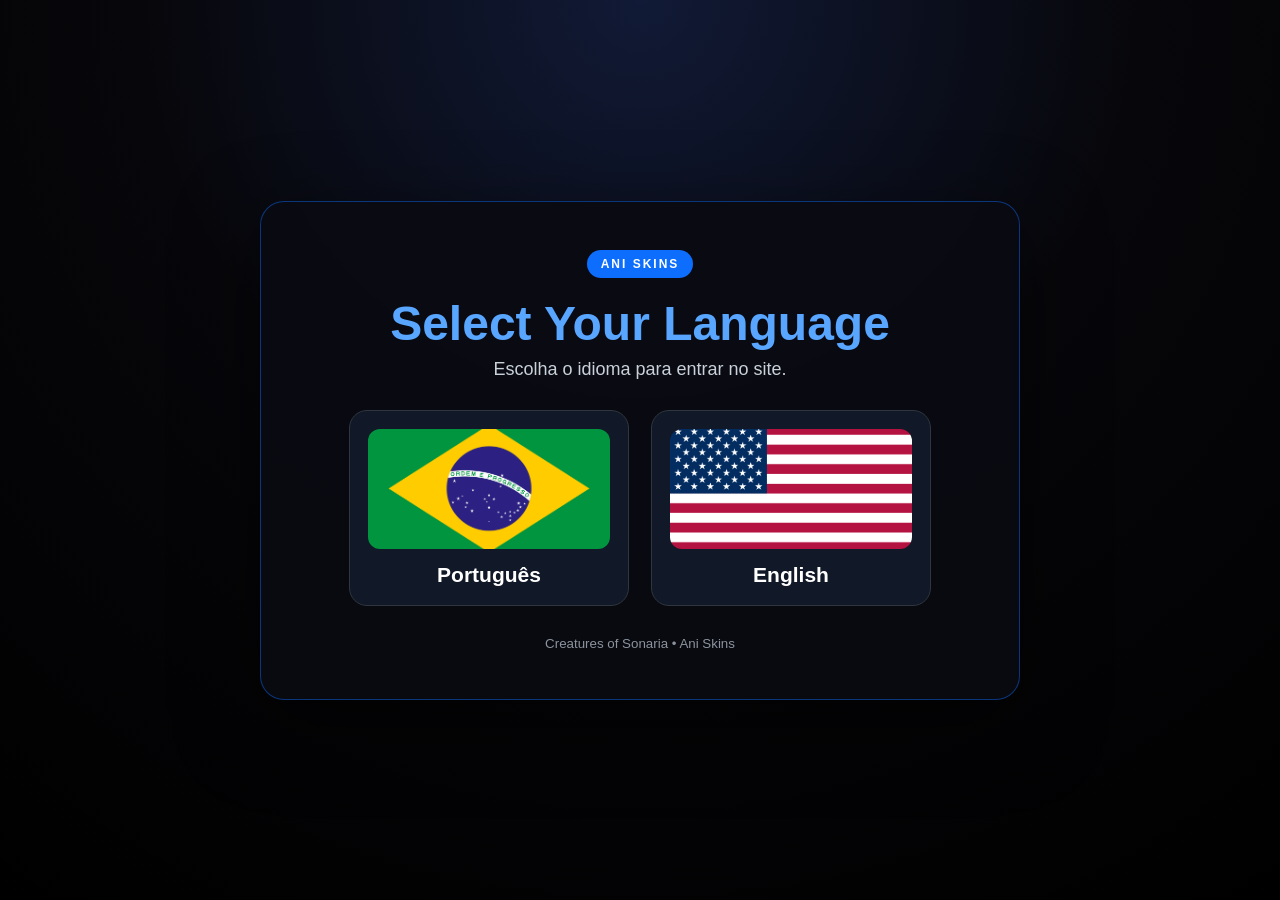
<file: index.html>
<!doctype html>
<html lang="pt-br">
<head>
  <meta charset="utf-8">
  <meta name="viewport" content="width=device-width, initial-scale=1">
  <meta name="description" content="Ani Skins - Creatures of Sonaria">
  <link rel="shortcut icon" type="image/png" href="assets/ani/anilogo.png">
  <title>Ani Skins</title>
  <link rel="stylesheet" href="assets/css/menu.css">
</head>
<body>
  <main class="language-menu">
    <div class="menu-card">
      <div class="badge">ANI SKINS</div>
      <h1>Select Your Language</h1>
      <p>Escolha o idioma para entrar no site.</p>
      <div class="language-options">
        <a class="language-button" href="br.html">
          <img src="assets/img/brazil.png" alt="Bandeira do Brasil">
          <span>Português</span>
        </a>
        <a class="language-button" href="en.html">
          <img src="assets/img/united.png" alt="United States flag">
          <span>English</span>
        </a>
      </div>
      <small>Creatures of Sonaria • Ani Skins</small>
    </div>
  </main>
</body>
</html>
</file>
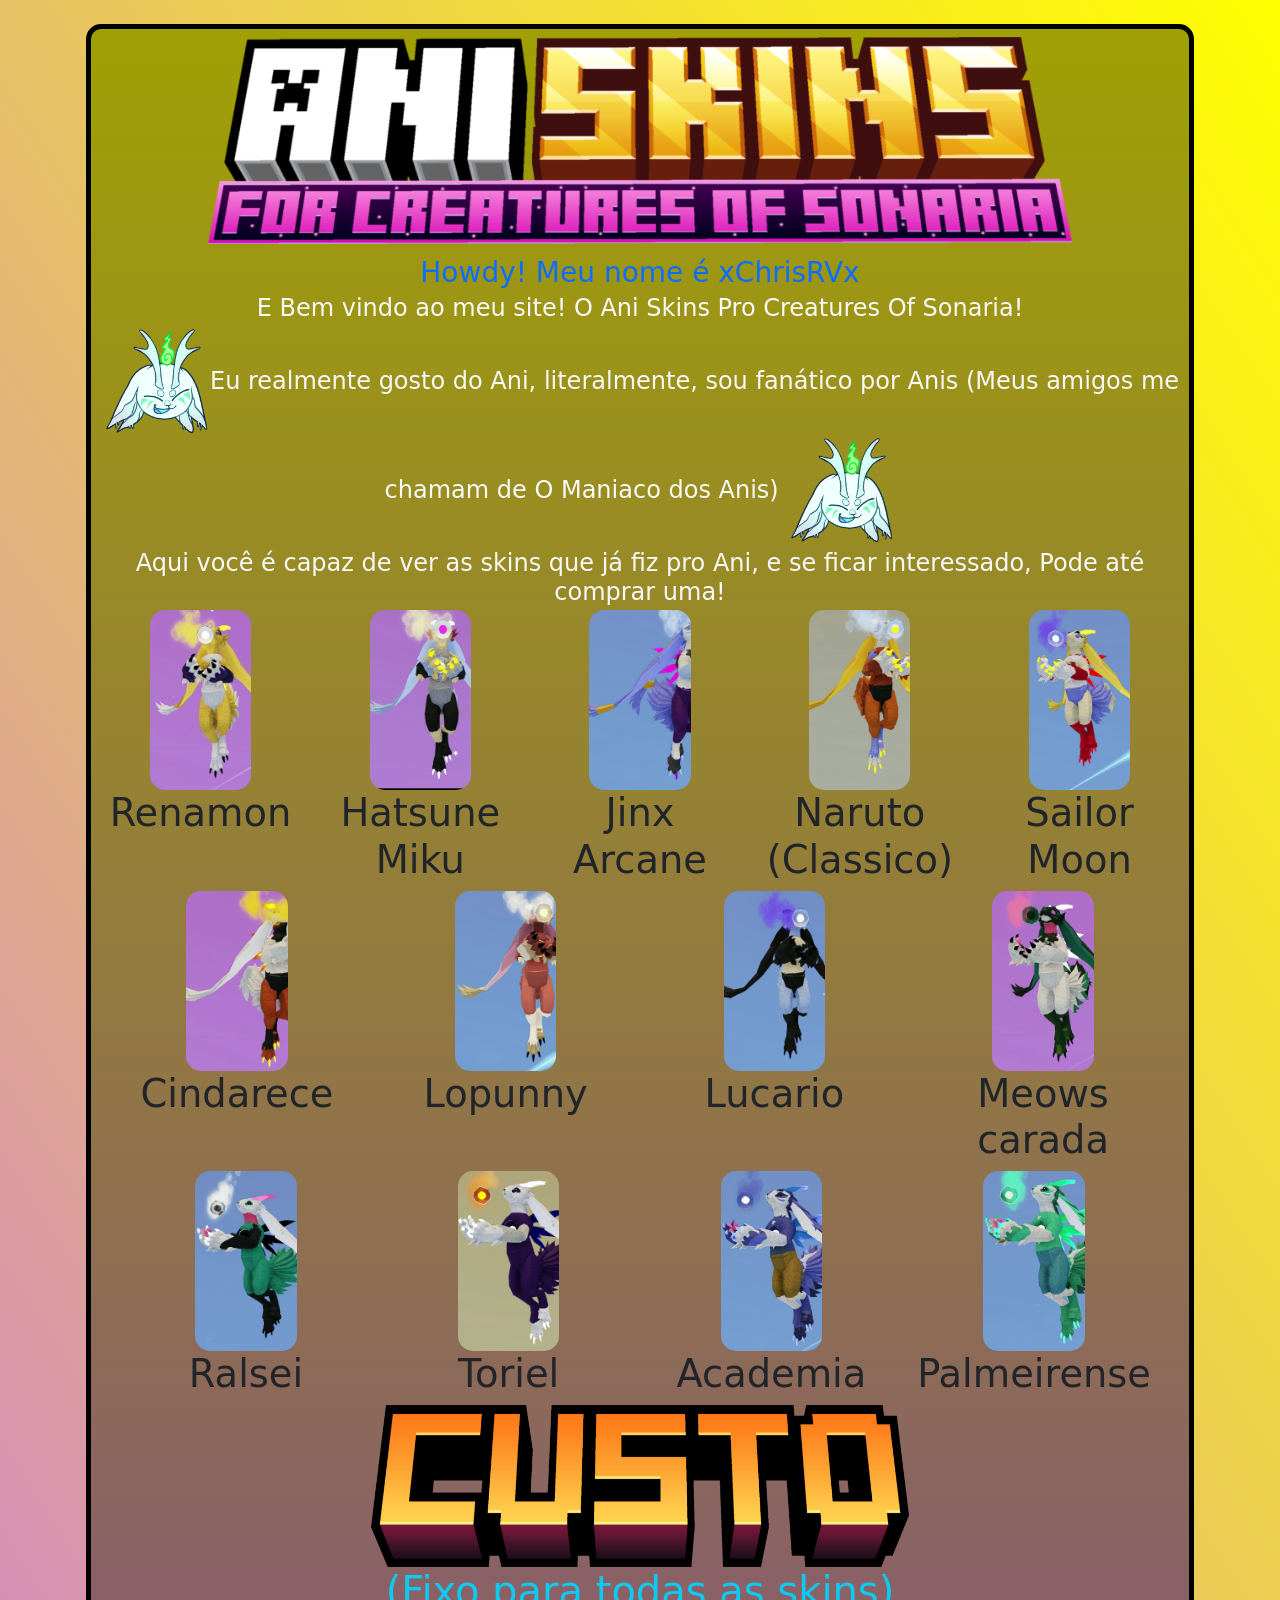
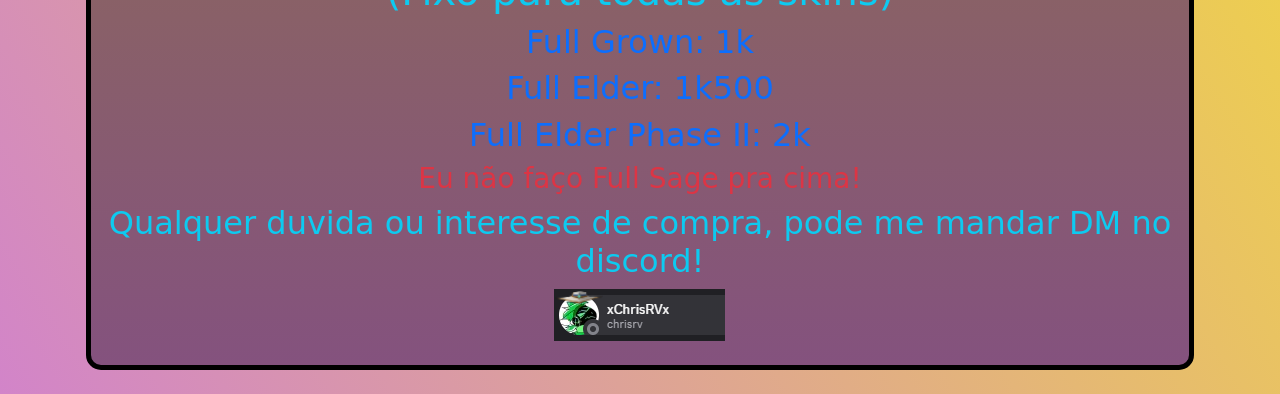
<file: br.html>
<!doctype html>
<html lang="pt-br">
  <head>
    <meta charset="utf-8">
    <meta http-equiv="X-UA-Compatible" content="IE=edge">
    <meta name="viewport" content="width=device-width, initial-scale=1">
    <link rel="shortcut icon" type="image/png" href="assets/ani/anilogo.png">
    <title>Ani Skins - BR</title>

    <script defer src="assets/script.js"></script>
    <link rel="stylesheet" type="text/css" href="assets/style.css">
    <link href="https://cdn.jsdelivr.net/npm/bootstrap@5.3.8/dist/css/bootstrap.min.css" rel="stylesheet" integrity="sha384-sRIl4kxILFvY47J16cr9ZwB07vP4J8+LH7qKQnuqkuIAvNWLzeN8tE5YBujZqJLB" crossorigin="anonymous">
  </head>
  <body class="fundo">

    <div class="spinner-wrapper">
      <img src="assets/ani/ani.gif">
        </div>
    </div>

    <section class="p-4" style="display: flex; justify-content: center; align-items: center;">
      <div class="fundo2" style="max-width: 90%; border-radius: 15px;border-style: solid; border-width: 5px; border-color: black;">
        <div>
          <img class="p-2" src="assets/minecraft_title.png" style="width: 80%;">
        </div>
        <div class="text-center">
          <h3 class="text-primary m-1">Howdy! Meu nome é xChrisRVx</h3>
          <h4 class="text-light m-1">E Bem vindo ao meu site! O Ani Skins Pro Creatures Of Sonaria!</h4>
          <h4 class="text-light m-1"><img style="width: 10%;" src="assets/ani/gifani.webp">Eu realmente gosto do Ani, literalmente, sou fanático por Anis (Meus amigos me chamam de O Maniaco dos Anis) <img style="width: 10%;" src="assets/ani/gifani.webp"></h4>
          <h4 class="text-light m-1">Aqui você é capaz de ver as skins que já fiz pro Ani, e se ficar interessado, Pode até comprar uma!</h4>
        </div>

        <div class="container" style="max-width: 100%; width: auto;">
          <div class="row">

            <div class="text-center col" style="width: 20%;">
              <img src="assets/skins/anirenamon.gif" style="border-radius: 15px; height: auto; max-height: 180px; max-width: 100%;">
              <h4 class="text-center" style="font-size: 3vw;">Renamon</h4>
            </div>

            <div class="text-center col" style="width: 20%;">
              <img src="assets/skins/animiku.gif" style="border-radius: 15px; height: auto; max-height: 180px; max-width: 100%;">
              <h4 class="text-center" style="font-size: 3vw;">Hatsune Miku</h4>
            </div>

            <div class="text-center col" style="width: 20%;">
              <img src="assets/skins/anijinx.gif" style="border-radius: 15px; height: auto; max-height: 180px; max-width: 100%;">
              <h4 class="text-center" style="font-size: 3vw;">Jinx Arcane</h4>
            </div>

            <div class="text-center col" style="width: 20%;">
              <img src="assets/skins/aninaruto.gif" style="border-radius: 15px; height: auto; max-height: 180px; max-width: 100%;">
              <h4 class="text-center" style="font-size: 3vw;">Naruto (Classico)</h4>
            </div>

            <div class="text-center col" style="width: 20%">
              <img src="assets/skins/anisailor.gif" style="border-radius: 15px; height: auto; max-height: 180px; max-width: 100%;">
              <h4 class="text-center" style="font-size: 3vw;">Sailor Moon</h4>
            </div>
            
          </div>

        <div class="container" style="max-width: 100%; width: auto;">
          <div class="row">

            <div class="text-center col" style="width: 20%;">
              <img src="assets/skins/anicindarece.gif" style="border-radius: 15px; height: auto; max-height: 180px; max-width: 100%;">
              <h4 class="text-center" style="font-size: 3vw;">Cindarece</h4>
            </div>

            <div class="text-center col" style="width: 20%;">
              <img src="assets/skins/anilopunny.gif" style="border-radius: 15px; height: auto; max-height: 180px; max-width: 100%;">
              <h4 class="text-center" style="font-size: 3vw;">Lopunny</h4>
            </div>

            <div class="text-center col" style="width: 20%;">
              <img src="assets/skins/anilucario.gif" style="border-radius: 15px; height: auto; max-height: 180px; max-width: 100%;">
              <h4 class="text-center" style="font-size: 3vw;">Lucario</h4>
            </div>

            <div class="text-center col" style="width: 20%;">
              <img src="assets/skins/animeowscarada.gif" style="border-radius: 15px; height: auto; max-height: 180px; max-width: 100%;">
              <h4 class="text-center" style="font-size: 3vw;">Meows carada</h4>
            </div>
            
          </div>

        <div class="container" style="max-width: 100%; width: auto;">
          <div class="row">

            <div class="text-center col" style="width: 20%;">
              <img src="assets/skins/aniralsei.gif" style="border-radius: 15px; height: auto; max-height: 180px; max-width: 100%;">
              <h4 class="text-center" style="font-size: 3vw;">Ralsei</h4>
            </div>

            <div class="text-center col" style="width: 20%;">
              <img src="assets/skins/anitoriel.gif" style="border-radius: 15px; height: auto; max-height: 180px; max-width: 100%;">
              <h4 class="text-center" style="font-size: 3vw;">Toriel</h4>
            </div>

            <div class="text-center col" style="width: 20%;">
              <img src="assets/skins/aniacademia.gif" style="border-radius: 15px; height: auto; max-height: 180px; max-width: 100%;">
              <h4 class="text-center" style="font-size: 3vw;">Academia</h4>
            </div>

            <div class="text-center col" style="width: 20%;">
              <img src="assets/skins/anipalmeirense.gif" style="border-radius: 15px; height: auto; max-height: 180px; max-width: 100%;">
              <h4 class="text-center" style="font-size: 3vw;">Palmeirense</h4>
            </div>
          </div>
        </div> 
      </div>

      <div class="text-center">
        <img src="assets/custo.png" style="width: 50%;">
        <h1 class="text-info">(Fixo para todas as skins)</h1>
        <h2 class="text-primary">Full Grown: 1k </h2>
        <h2 class="text-primary">Full Elder: 1k500</h2>
        <h2 class="text-primary">Full Elder Phase II: 2k</h2>
        <h3 class="text-danger">Eu não faço Full Sage pra cima!</h3>
      </div>

      <div class="text-center">
        <h2 class="text-info">Qualquer duvida ou interesse de compra, pode me mandar DM no discord!</h2>
        <img src="assets/discord.png">
      </div>
      <br>
    </section>


    <script src="https://cdn.jsdelivr.net/npm/bootstrap@5.3.8/dist/js/bootstrap.bundle.min.js" integrity="sha384-FKyoEForCGlyvwx9Hj09JcYn3nv7wiPVlz7YYwJrWVcXK/BmnVDxM+D2scQbITxI" crossorigin="anonymous"></script>
  </body>
</html>
</file>
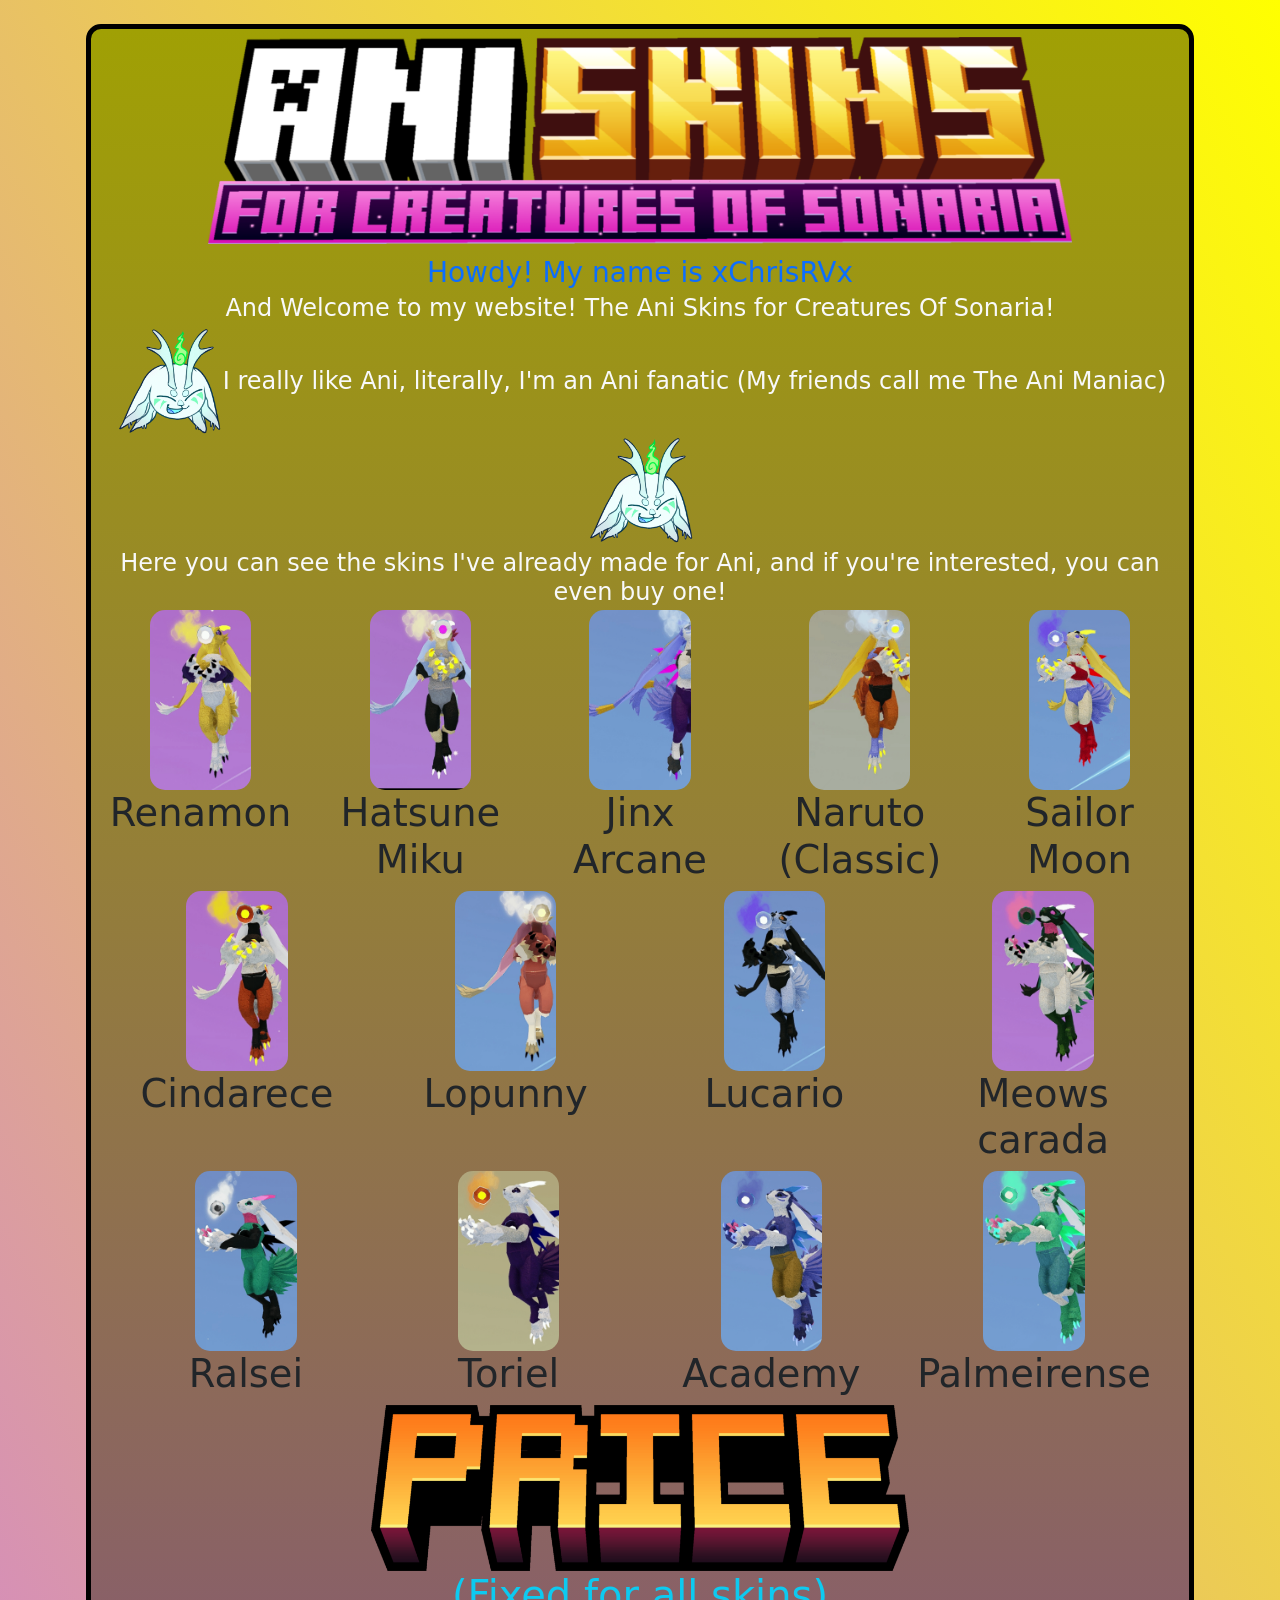
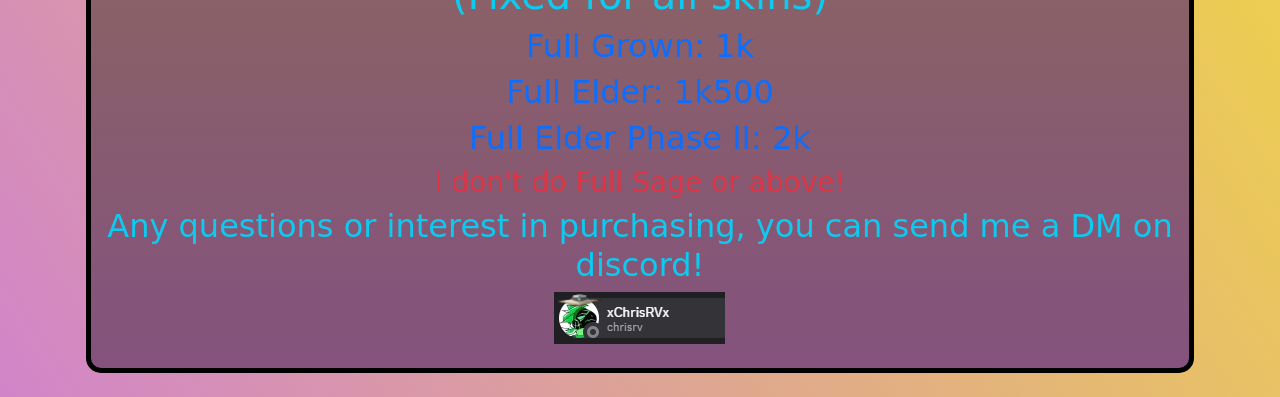
<file: en.html>
<!doctype html>
<html lang="en">
  <head>
    <meta charset="utf-8">
    <meta http-equiv="X-UA-Compatible" content="IE=edge">
    <meta name="viewport" content="width=device-width, initial-scale=1">
    <link rel="shortcut icon" type="image/png" href="assets/ani/anilogo.png">
    <title>Ani Skins - EN</title>

    <script defer src="assets/script.js"></script>
    <link rel="stylesheet" type="text/css" href="assets/style.css">
    <link href="https://cdn.jsdelivr.net/npm/bootstrap@5.3.8/dist/css/bootstrap.min.css" rel="stylesheet" integrity="sha384-sRIl4kxILFvY47J16cr9ZwB07vP4J8+LH7qKQnuqkuIAvNWLzeN8tE5YBujZqJLB" crossorigin="anonymous">
  </head>
  <body class="fundo">

    <div class="spinner-wrapper">
      <img src="assets/ani/ani.gif">
        </div>
    </div>

    <section class="p-4" style="display: flex; justify-content: center; align-items: center;">
      <div class="fundo2" style="max-width: 90%; border-radius: 15px;border-style: solid; border-width: 5px; border-color: black;">
        <div>
          <img class="p-2" src="assets/minecraft_title.png" style="width: 80%;">
        </div>
        <div class="text-center">
          <h3 class="text-primary m-1">Howdy! My name is xChrisRVx</h3>
          <h4 class="text-light m-1">And Welcome to my website! The Ani Skins for Creatures Of Sonaria!</h4>
          <h4 class="text-light m-1"><img style="width: 10%;" src="assets/ani/gifani.webp">I really like Ani, literally, I'm an Ani fanatic (My friends call me The Ani Maniac) <img style="width: 10%;" src="assets/ani/gifani.webp"></h4>
          <h4 class="text-light m-1">Here you can see the skins I've already made for Ani, and if you're interested, you can even buy one!</h4>
        </div>

        <div class="container" style="max-width: 100%; width: auto;">
          <div class="row">

            <div class="text-center col" style="width: 20%;">
              <img src="assets/skins/anirenamon.gif" style="border-radius: 15px; height: auto; max-height: 180px; max-width: 100%;">
              <h4 class="text-center" style="font-size: 3vw;">Renamon</h4>
            </div>

            <div class="text-center col" style="width: 20%;">
              <img src="assets/skins/animiku.gif" style="border-radius: 15px; height: auto; max-height: 180px; max-width: 100%;">
              <h4 class="text-center" style="font-size: 3vw;">Hatsune Miku</h4>
            </div>

            <div class="text-center col" style="width: 20%;">
              <img src="assets/skins/anijinx.gif" style="border-radius: 15px; height: auto; max-height: 180px; max-width: 100%;">
              <h4 class="text-center" style="font-size: 3vw;">Jinx Arcane</h4>
            </div>

            <div class="text-center col" style="width: 20%;">
              <img src="assets/skins/aninaruto.gif" style="border-radius: 15px; height: auto; max-height: 180px; max-width: 100%;">
              <h4 class="text-center" style="font-size: 3vw;">Naruto (Classic)</h4>
            </div>

            <div class="text-center col" style="width: 20%">
              <img src="assets/skins/anisailor.gif" style="border-radius: 15px; height: auto; max-height: 180px; max-width: 100%;">
              <h4 class="text-center" style="font-size: 3vw;">Sailor Moon</h4>
            </div>
            
          </div>

        <div class="container" style="max-width: 100%; width: auto;">
          <div class="row">

            <div class="text-center col" style="width: 20%;">
              <img src="assets/skins/anicindarece.gif" style="border-radius: 15px; height: auto; max-height: 180px; max-width: 100%;">
              <h4 class="text-center" style="font-size: 3vw;">Cindarece</h4>
            </div>

            <div class="text-center col" style="width: 20%;">
              <img src="assets/skins/anilopunny.gif" style="border-radius: 15px; height: auto; max-height: 180px; max-width: 100%;">
              <h4 class="text-center" style="font-size: 3vw;">Lopunny</h4>
            </div>

            <div class="text-center col" style="width: 20%;">
              <img src="assets/skins/anilucario.gif" style="border-radius: 15px; height: auto; max-height: 180px; max-width: 100%;">
              <h4 class="text-center" style="font-size: 3vw;">Lucario</h4>
            </div>

            <div class="text-center col" style="width: 20%;">
              <img src="assets/skins/animeowscarada.gif" style="border-radius: 15px; height: auto; max-height: 180px; max-width: 100%;">
              <h4 class="text-center" style="font-size: 3vw;">Meows carada</h4>
            </div>
            
          </div>

        <div class="container" style="max-width: 100%; width: auto;">
          <div class="row">

            <div class="text-center col" style="width: 20%;">
              <img src="assets/skins/aniralsei.gif" style="border-radius: 15px; height: auto; max-height: 180px; max-width: 100%;">
              <h4 class="text-center" style="font-size: 3vw;">Ralsei</h4>
            </div>

            <div class="text-center col" style="width: 20%;">
              <img src="assets/skins/anitoriel.gif" style="border-radius: 15px; height: auto; max-height: 180px; max-width: 100%;">
              <h4 class="text-center" style="font-size: 3vw;">Toriel</h4>
            </div>

            <div class="text-center col" style="width: 20%;">
              <img src="assets/skins/aniacademia.gif" style="border-radius: 15px; height: auto; max-height: 180px; max-width: 100%;">
              <h4 class="text-center" style="font-size: 3vw;">Academy</h4>
            </div>

            <div class="text-center col" style="width: 20%;">
              <img src="assets/skins/anipalmeirense.gif" style="border-radius: 15px; height: auto; max-height: 180px; max-width: 100%;">
              <h4 class="text-center" style="font-size: 3vw;">Palmeirense</h4>
            </div>
          </div>
        </div> 
      </div>

      <div class="text-center">
        <img src="assets/price.png" style="width: 50%;">
        <h1 class="text-info">(Fixed for all skins)</h1>
        <h2 class="text-primary">Full Grown: 1k </h2>
        <h2 class="text-primary">Full Elder: 1k500</h2>
        <h2 class="text-primary">Full Elder Phase II: 2k</h2>
        <h3 class="text-danger">I don't do Full Sage or above!</h3>
      </div>

      <div class="text-center">
        <h2 class="text-info">Any questions or interest in purchasing, you can send me a DM on discord!</h2>
        <img src="assets/discord.png">
      </div>
      <br>
    </section>


    <script src="https://cdn.jsdelivr.net/npm/bootstrap@5.3.8/dist/js/bootstrap.bundle.min.js" integrity="sha384-FKyoEForCGlyvwx9Hj09JcYn3nv7wiPVlz7YYwJrWVcXK/BmnVDxM+D2scQbITxI" crossorigin="anonymous"></script>
  </body>
</html>
</file>
<file: assets/css/menu.css>
*{box-sizing:border-box}
html,body{margin:0;min-height:100%;font-family:Arial,Helvetica,sans-serif}
body{background:#050509;color:#fff}
.language-menu{min-height:100vh;display:flex;align-items:center;justify-content:center;padding:24px;background:radial-gradient(circle at top,#111a36 0,#07070b 45%,#000 100%)}
.menu-card{width:min(760px,100%);padding:48px 34px;border:1px solid rgba(13,110,253,.45);border-radius:24px;background:rgba(10,10,18,.9);box-shadow:0 24px 80px rgba(0,0,0,.55);text-align:center}
.badge{display:inline-block;padding:7px 14px;border-radius:999px;background:#0d6efd;color:#fff;font-size:12px;font-weight:800;letter-spacing:2px}
.menu-card h1{margin:18px 0 8px;font-size:clamp(30px,5vw,48px);color:#58a6ff}
.menu-card p{margin:0 0 30px;color:#c9d1d9;font-size:18px}
.language-options{display:flex;gap:22px;justify-content:center;flex-wrap:wrap}
.language-button{width:min(280px,100%);padding:18px;text-decoration:none;color:#fff;background:#111827;border:1px solid #30363d;border-radius:18px;transition:.2s transform,.2s border-color,.2s background}
.language-button:hover{transform:translateY(-5px);border-color:#0d6efd;background:#172033}
.language-button img{display:block;width:100%;height:120px;object-fit:cover;border-radius:12px;margin-bottom:14px}
.language-button span{font-size:21px;font-weight:700}
.menu-card small{display:block;margin-top:30px;color:#8b949e}
@media(max-width:600px){.menu-card{padding:34px 20px}.language-options{gap:14px}.language-button img{height:95px}}
</file>
<file: assets/style.css>
.spinner-wrapper {
    background-color: #000;
    position: fixed;
    top: 0;
    left: 0;
    width: 100%;
    height: 100%;
    z-index: 9999;
    display: flex;
    justify-content: center;
    align-items: center; 
    transition: all 0.2s;
}

.spinner-border {
    height: 60px;
    width: 60px;
}

.fundo {
    background-image: linear-gradient(to top right, rgb(210, 132, 201), yellow);
}

.fundo2 {
    background-image: linear-gradient(rgb(160, 160, 4), rgb(132, 82, 126));
}

html, body {
        min-height: 100vh; /* Or height: 100%; for simpler cases */
        margin: 0; /* Remove default body margin */
        padding: 0; /* Remove default body padding */
        text-align: center;
    }
</file>
